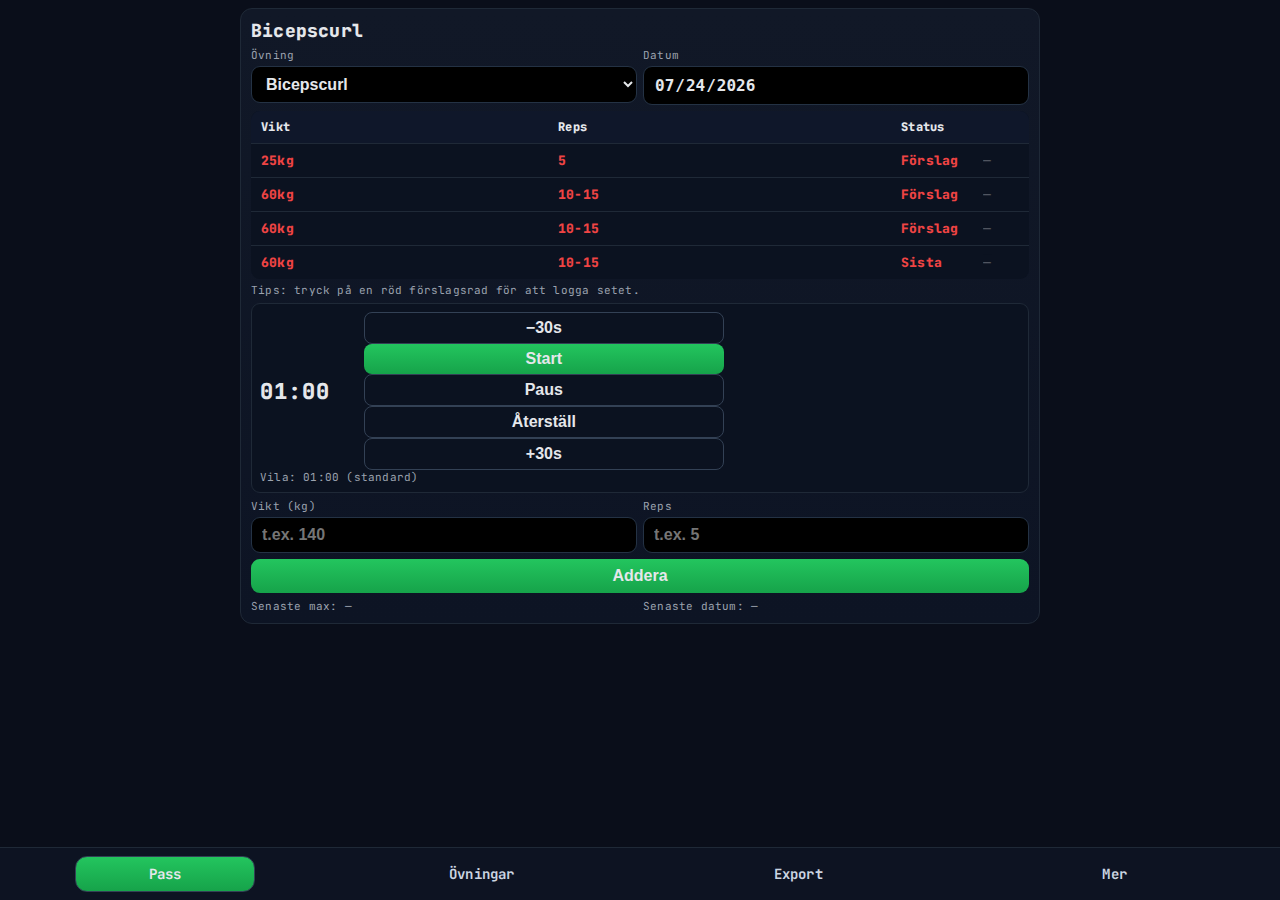
<file: index.html>
<!DOCTYPE html>
<html lang="sv">
<head>
  <meta charset="utf-8" />
  <meta name="viewport" content="width=device-width, initial-scale=1, viewport-fit=cover, maximum-scale=1, user-scalable=no" />
  <title>Gym Logger — Pass (tap + timer)</title>
  <link rel="manifest" href="manifest.webmanifest" />
  <link rel="stylesheet" href="app.css" />
  <link href="https://fonts.googleapis.com/css2?family=JetBrains+Mono:wght@400;600;800&display=swap" rel="stylesheet">
  <meta name="theme-color" content="#0A0E1A" />
  <style>
    :root{
      --bg:#0A0E1A; --panel:#111827; --panel-2:#0d1424;
      --line:#1F2937; --muted:#9CA3AF; --text:#E5E7EB;
      --ok:#22C55E; --warn:#EF4444;
    }
    *{box-sizing:border-box}
    body{margin:0;background:var(--bg);color:var(--text);
      font-family:"JetBrains Mono", ui-monospace, SFMono-Regular, Menlo, Consolas, monospace; letter-spacing:.2px;}
    .wrap{max-width:820px;margin:0 auto;padding:8px 10px 88px}
    .card{background:linear-gradient(180deg,var(--panel),var(--panel-2)); border:1px solid var(--line); border-radius:12px; padding:10px}
    .title{margin:0 0 6px;font-size:18px;font-weight:800}
    .row{display:flex;gap:6px;flex-wrap:wrap}
    .col{flex:1 1 220px}
    label{display:block;color:var(--muted);font-size:11px;margin:0 0 4px}

    /* Inputs */
    select,input,button{width:100%;padding:8px 10px;border-radius:9px;border:1px solid #243244;background:#000;color:var(--text);font-weight:700;font-size:16px}
    .btn{background:linear-gradient(180deg,#23c55e,#16a34a);border:none;cursor:pointer}
    .muted{color:var(--muted);font-size:11px}
    .sp{height:6px}

    /* Tabell */
    table{width:100%;border-collapse:collapse;background:#0b1220;border-radius:9px;overflow:hidden;font-size:13px}
    th,td{padding:8px 10px;border-bottom:1px solid var(--line);text-align:left}
    th{background:#0f172a;font-weight:800;font-size:12px;letter-spacing:.3px}
    tr:last-child td{border-bottom:none}
    .ok{color:var(--ok);font-weight:800}
    .warn{color:var(--warn);font-weight:800}
    .ghostcell{opacity:.35}
    .delbtn{width:auto;min-width:auto;padding:4px 8px;border-radius:7px;border:1px solid #334155;background:transparent;color:#e5e7eb;font-size:13px;line-height:1}
    .clickable{cursor:pointer}
    .clickable:hover{background:#0e172e}

    /* Animation */
    @keyframes pulse{0%{background-color:#16a34a22}100%{background-color:transparent}}
    tr.added{animation:pulse .5s ease-out}

    /* Timer */
    .card-mini{border:1px solid var(--line);border-radius:9px;padding:8px;background:#0b1220}
    .timer-row{display:flex;align-items:center;gap:8px;flex-wrap:wrap}
    .timer-display{font-size:22px;font-weight:800;letter-spacing:1px;min-width:96px}
    .tbtn{padding:6px 10px;border-radius:8px;border:1px solid #334155;background:transparent;color:var(--text);font-weight:700}
    .tbtn.primary{background:linear-gradient(180deg,#23c55e,#16a34a);border:none}
    .timer-done{animation:pulse .6s ease-out}
  </style>
</head>
<body>
<div class="wrap">
  <section class="card" id="leftCard">
    <h1 class="title" id="exerciseTitle">Aktivt pass</h1>

    <!-- Övning + datum -->
    <div class="row">
      <div class="col">
        <label>Övning</label>
        <select id="exercise"></select>
      </div>
      <div class="col">
        <label>Datum</label>
        <input type="date" id="date">
      </div>
    </div>

    <div class="sp"></div>

    <!-- TABELL: klara överst, förslag under (tap-to-log) -->
    <table>
      <thead>
        <tr>
          <th>Vikt</th>
          <th>Reps</th>
          <th style="width:82px">Status</th>
          <th style="width:56px"></th>
        </tr>
      </thead>
      <tbody id="sessionBody"></tbody>
    </table>
    <div class="muted" style="margin-top:4px">Tips: tryck på en röd förslagsrad för att logga setet.</div>

    <div class="sp"></div>

    <!-- VILOTIMER -->
    <div class="card-mini">
      <div class="timer-row">
        <div class="timer-display" id="restDisplay">03:00</div>
        <div class="timer-controls">
          <button class="tbtn" id="restMinus">−30s</button>
          <button class="tbtn primary" id="restStart">Start</button>
          <button class="tbtn" id="restPause">Paus</button>
          <button class="tbtn" id="restReset">Återställ</button>
          <button class="tbtn" id="restPlus">+30s</button>
        </div>
      </div>
      <div class="muted" id="restLabel">Vila: 3:00 (standard)</div>
    </div>

    <div class="sp"></div>

    <!-- Inputs + Addera (för avvikelser/AMRAP) -->
    <div class="row">
      <div class="col">
        <label>Vikt (kg)</label>
        <input id="weight" inputmode="decimal" pattern="[0-9.,]*" autocomplete="off" autocapitalize="off" placeholder="t.ex. 140">
      </div>
      <div class="col">
        <label>Reps</label>
        <input id="reps" inputmode="numeric" pattern="[0-9]*" autocomplete="off" autocapitalize="off" placeholder="t.ex. 5">
      </div>
    </div>
    <div class="sp"></div>
    <button id="add" class="btn">Addera</button>

    <div class="sp"></div>
    <div class="row">
      <div class="col"><div class="muted" id="lastMaxBox">Senaste max: —</div></div>
      <div class="col"><div class="muted" id="lastDateBox">Senaste datum: —</div></div>
    </div>
  </section>
</div>

<!-- Bottenmeny -->
<nav class="tabbar">
  <a href="index.html" data-tab="pass">Pass</a>
  <a href="exercises.html" data-tab="exercises">Övningar</a>
  <a href="export.html" data-tab="export">Export</a>
  <a href="dashboard.html" data-tab="dashboard">Mer</a>
</nav>
<script src="nav.js"></script>

<script>
/* ===== IndexedDB ===== */
const DB_NAME='gymlogger_db';
let db;
function idbOpen(){
  return new Promise((res,rej)=>{
    const r = indexedDB.open(DB_NAME, 2);
    r.onupgradeneeded = e=>{
      const d=e.target.result;
      d.objectStoreNames.contains('workouts')||d.createObjectStore('workouts',{keyPath:'id',autoIncrement:true});
      d.objectStoreNames.contains('exercises')||d.createObjectStore('exercises',{keyPath:'name'});
    };
    r.onsuccess=()=>{db=r.result;res()}; r.onerror=()=>rej(r.error);
  });
}
function idbAll(){return new Promise((res,rej)=>{const tx=db.transaction('workouts','readonly');const st=tx.objectStore('workouts');const g=st.getAll();g.onsuccess=()=>res(g.result);g.onerror=()=>rej(g.error);});}
function idbAdd(workout){return new Promise((res,rej)=>{const tx=db.transaction('workouts','readwrite');tx.oncomplete=()=>res();tx.onerror=()=>rej(tx.error);tx.objectStore('workouts').add(workout);});}
async function idbUpsertByDateExercise(dateISO, exercise, sets){
  const all=await idbAll();
  const found=all.find(w=>w.dateISO===dateISO && w.exercise===exercise);
  const est1RM = sets.length ? Math.max(...sets.map(s=>epley(totalForSet(s),s.reps))) : 0;
  if(found){
    await new Promise((res,rej)=>{const tx=db.transaction('workouts','readwrite');tx.objectStore('workouts').delete(found.id);tx.oncomplete=res;tx.onerror=()=>rej(tx.error);});
    await idbAdd({ id:found.id, dateISO, exercise, sets, est1RM, notes: found.notes||'' });
  } else {
    await idbAdd({ dateISO, exercise, sets, est1RM, notes:'' });
  }
}

/* ===== Exercises ===== */
function exAll(){return new Promise((res,rej)=>{const tx=db.transaction('exercises','readonly');const st=tx.objectStore('exercises');const g=st.getAll();g.onsuccess=()=>res(g.result);g.onerror=()=>rej(g.error);});}
function exPut(ex){return new Promise((res,rej)=>{const tx=db.transaction('exercises','readwrite');tx.oncomplete=()=>res();tx.onerror=()=>rej(tx.error);tx.objectStore('exercises').put(ex);});}

/* ===== Util ===== */
const $=q=>document.querySelector(q);
const fmt=n=>Number(n).toLocaleString('sv-SE',{maximumFractionDigits:1});
const todayISO=()=>new Date().toISOString().slice(0,10);
const epley=(w,r)=> r>1 ? w*(1+r/30) : w;
function parseNumber(value){
  if (value == null) return 0;
  let v = String(value).trim().replace(/\s+/g,'');
  if (v.includes('.') && v.includes(',')) v = v.replace(/,/g,''); else v = v.replace(',', '.');
  const n = Number(v); return Number.isFinite(n) ? n : 0;
}

/* ===== State & plan ===== */
let currentSets=[];         // {weightKg,reps}
let currentPlan=[];         // [{weightKg,reps,type,idx}]
const sessionTargetCache={}; // `${ex}|${date}` → vikt
let currentParams=null;
let userBodyweight = 80;    // TODO: gör inställning senare

/* ===== Seed defaults (med restSec) ===== */
async function seedExercisesIfEmpty(){
  const list = await exAll(); if(list.length) return;
  const defaults = [
    { name:'Marklyft', category:'base',   workSets:3, repsMin:3, repsMax:5,  warmups:[50,70,85], inc:2.5, bigInc:5, freqDays:5, baseWeightMode:'absolute', restSec:180 },
    { name:'Bänkpress',category:'hybrid', workSets:3, repsMin:6, repsMax:8,  warmups:[40,60,80], inc:2.5, bigInc:5, freqDays:3, baseWeightMode:'absolute', restSec:120 },
    { name:'Knäböj',   category:'base',   workSets:3, repsMin:3, repsMax:5,  warmups:[50,70,85], inc:2.5, bigInc:5, freqDays:4, baseWeightMode:'absolute', restSec:180 },
    { name:'Militärpress',category:'hybrid',workSets:3,repsMin:6,repsMax:8,  warmups:[40,60,80], inc:2.5, bigInc:5, freqDays:4, baseWeightMode:'absolute', restSec:90  },
    { name:'Chins',    category:'hybrid', workSets:3, repsMin:6, repsMax:10, warmups:[40,60],    inc:2.5, bigInc:5, freqDays:3, baseWeightMode:'bodyweight', restSec:90  },
    { name:'Bicepscurl',category:'iso',   workSets:3, repsMin:10,repsMax:15, warmups:[40],       inc:2.5, bigInc:5, freqDays:2, baseWeightMode:'absolute', restSec:60  }
  ];
  for(const ex of defaults) await exPut(ex);
}

/* ===== Bodyweight helpers ===== */
function baseForParams(params){ return params?.baseWeightMode==='bodyweight' ? userBodyweight : 0; }
function totalForSet(s){ return baseForParams(currentParams) + (parseFloat(s.weightKg)||0); }

/* ===== Plan ===== */
async function getParamsFor(name){
  const all = await exAll(); const ex = all.find(x=>x.name===name);
  return ex || { name, category:'hybrid', workSets:3, repsMin:6, repsMax:8, warmups:[40,60,80], inc:2.5, bigInc:5, freqDays:3, baseWeightMode:'absolute', restSec:120 };
}
function lastWorkingSummary(all, exercise, workSets){
  const sessions=all.filter(w=>w.exercise===exercise).sort((a,b)=>b.dateISO.localeCompare(a.dateISO));
  if(!sessions.length) return null;
  const sets=[...sessions[0].sets].sort((a,b)=>b.weightKg-a.weightKg).slice(0, workSets||3);
  if(!sets.length) return null;
  return { dateISO:sessions[0].dateISO, workSets: sets };
}
async function nextTargetFromList(workouts, params, exName){
  const last=lastWorkingSummary(workouts, exName, params.workSets||3);
  if(!last) return null;
  const w = last.workSets[0].weightKg;
  const reps = last.workSets.map(s=>s.reps);
  const allHigh = reps.length>= (params.workSets||3) && reps.every(r=> r>= (params.repsMax||8));
  const anyLow  = reps.some(r=> r <= (params.repsMin||6)-1 );
  if(allHigh) return w + (params.bigInc||5);
  if(anyLow)  return Math.max(0, w - (params.inc||2.5));
  return w;
}
function buildPlan(targetWeight, params){
  const warm = (params.warmups||[]).map(pct=>{
    const w = Math.round(targetWeight*(pct/100)/2.5)*2.5;
    const reps = pct>=85 ? 1 : (pct>=70 ? 3 : 5);
    return { weightKg:w, reps, type:'warmup' };
  });
  const work = Array.from({length: params.workSets||3}, (_,i)=>({
    weightKg: targetWeight,
    reps: i===(params.workSets||3)-1 ? (params.category==='iso' ? `${params.repsMin}-${params.repsMax}` : 'AMRAP')
                                     : `${params.repsMin}-${params.repsMax}`,
    type:'work', idx:i+1
  }));
  return [...warm, ...work];
}

/* ===== Timer ===== */
let restTimer=null, restLeft=180, restDefault=180, restRunning=false;
const D=$('#restDisplay'), L=$('#restLabel');
function fmtSec(s){ const m=Math.floor(s/60), r=s%60; return `${String(m).padStart(2,'0')}:${String(r).padStart(2,'0')}`;}
function timerRender(){ D.textContent = fmtSec(restLeft); L.textContent = `Vila: ${fmtSec(restDefault)} (standard)`; }
function timerStart(){ if(restRunning) return; restRunning=true; restTimer=setInterval(()=>{ restLeft=Math.max(0,restLeft-1); D.textContent=fmtSec(restLeft); if(restLeft===0){ timerDone(); } },1000); }
function timerPause(){ restRunning=false; clearInterval(restTimer); restTimer=null; }
function timerReset(){ timerPause(); restLeft=restDefault; timerRender(); }
function timerDone(){
  timerPause();
  const el = document.getElementById('leftCard'); el.classList.add('timer-done'); setTimeout(()=>el.classList.remove('timer-done'),600);
  if(navigator.vibrate) navigator.vibrate([200,100,200]);
  try { const ctx=new (window.AudioContext||window.webkitAudioContext)(); const o=ctx.createOscillator(); const g=ctx.createGain(); o.type='sine'; o.frequency.value=880; o.connect(g); g.connect(ctx.destination); g.gain.value=0.05; o.start(); setTimeout(()=>{o.stop();ctx.close()},500); } catch(e){}
}
function setRestDefaultsFromParams(){ restDefault = Number(currentParams?.restSec)||120; restLeft = restDefault; timerRender(); }

/* ===== Render ===== */
function renderTable(){
  const body = $('#sessionBody'); body.innerHTML='';
  const done = currentSets.length;

  // Klara set
  currentSets.forEach((s,i)=>{
    const tr=document.createElement('tr'); tr.classList.add('added');
    tr.innerHTML = `
      <td>${fmt(s.weightKg)}kg</td>
      <td>${s.reps}</td>
      <td><span class="ok">✓ Klar</span></td>
      <td><button class="delbtn" data-i="${i}" title="Ta bort">🗑︎</button></td>`;
    body.appendChild(tr);
  });

  // Förslagsrader (tap-to-log)
  for(let i=done;i<currentPlan.length;i++){
    const p=currentPlan[i];
    const lastWork = p.type==='work' && i===currentPlan.length-1;
    const note = lastWork ? 'Sista' : 'Förslag';
    const tr=document.createElement('tr');
    tr.classList.add('clickable');
    tr.dataset.planIndex = i;
    tr.innerHTML = `
      <td class="warn">${fmt(p.weightKg)}kg</td>
      <td class="warn">${p.reps}</td>
      <td class="warn">${note}</td>
      <td class="ghostcell">—</td>`;
    body.appendChild(tr);
  }

  // Delete
  body.querySelectorAll('button[data-i]').forEach(b=>{
    b.onclick = async ()=>{
      const idx=+b.dataset.i;
      currentSets.splice(idx,1);
      renderTable();
      await idbUpsertByDateExercise($('#date').value||todayISO(), $('#exercise').value, currentSets);
      refreshRightSide();
    };
  });

  // Tap-to-log
  body.querySelectorAll('tr.clickable').forEach(tr=>{
    tr.onclick = async ()=>{
      const idx = Number(tr.dataset.planIndex);
      const p = currentPlan[idx];
      let reps = p.reps;

      if (typeof reps === 'string') {
        let suggested = 0;
        const m = String(reps).match(/(\d+)\s*-\s*(\d+)/);
        if (m) suggested = Number(m[2]);
        const placeholder = m ? `${m[1]}-${m[2]}` : 'AMRAP';
        const input = prompt(`Ange reps för setet (${placeholder})`, suggested || '');
        const parsed = parseInt(input, 10);
        if (!parsed || parsed <= 0) return;
        reps = parsed;
      }

      currentSets.push({weightKg:p.weightKg, reps:Number(reps)});
      renderTable();
      await idbUpsertByDateExercise($('#date').value||todayISO(), $('#exercise').value, currentSets);
      await refreshRightSide();

      // AUTO-START TIMER för work-set
      if (p.type === 'work') { timerReset(); timerStart(); }
    };
  });
}

function renderHistoryMeta(all,ex){
  const filt=all.filter(w=>w.exercise===ex).sort((a,b)=>b.dateISO.localeCompare(a.dateISO)).slice(0,1);
  const last=filt[0];
  $('#lastMaxBox').textContent = last
    ? `Senaste max: ${fmt(Math.max(...last.sets.map(s=>s.weightKg)))}kg × ${last.sets.sort((a,b)=>b.weightKg-a.weightKg)[0].reps}`
    : 'Senaste max: —';
  $('#lastDateBox').textContent = `Senaste datum: ${last ? last.dateISO : '—'}`;
}

/* ===== Target/Plan ===== */
async function computeOrGetSessionTarget(exName, dateISO, params){
  const key = `${exName}|${dateISO}`;
  if (sessionTargetCache[key] != null) return sessionTargetCache[key];

  const allW = await idbAll();
  const past = allW.filter(w=>w.exercise===exName && w.dateISO < dateISO);
  let target = await nextTargetFromList(past, params, exName);
  if(target == null){ target = currentSets.length ? Math.max(...currentSets.map(s=>s.weightKg)) : 60; }
  sessionTargetCache[key] = target;
  return target;
}

async function refreshPlanOnly(){
  const exName = $('#exercise').value;
  const dateISO = $('#date').value || todayISO();
  currentParams = await getParamsFor(exName);
  const target = await computeOrGetSessionTarget(exName, dateISO, currentParams);
  currentPlan = buildPlan(target, currentParams);
  $('#exerciseTitle').textContent = exName;
  setRestDefaultsFromParams(); // uppdatera vilotid för övningen
  renderTable();
}

async function refreshRightSide(){
  const allW = await idbAll();
  renderHistoryMeta(allW, $('#exercise').value);
}

/* ===== Init & events ===== */
async function refreshExerciseDropdown(){
  const all = await exAll(); all.sort((a,b)=> a.name.localeCompare(b.name,'sv'));
  const sel=$('#exercise'); sel.innerHTML='';
  for(const ex of all){ const o=document.createElement('option'); o.value=ex.name; o.textContent=ex.name; sel.appendChild(o); }
}
async function loadTodayFor(exName){
  const all=await idbAll();
  const dateISO=$('#date').value||todayISO();
  const exist=all.find(w=>w.dateISO===dateISO && w.exercise===exName);
  currentSets = exist ? exist.sets : [];
  await refreshPlanOnly();
  await refreshRightSide();
}

(async function init(){
  await idbOpen(); await seedExercisesIfEmpty();
  $('#date').value = todayISO();
  await refreshExerciseDropdown();
  if(!$('#exercise').value) $('#exercise').value='Marklyft';
  await loadTodayFor($('#exercise').value);

  // Timer knappar
  $('#restStart').onclick = ()=>timerStart();
  $('#restPause').onclick = ()=>timerPause();
  $('#restReset').onclick = ()=>timerReset();
  $('#restMinus').onclick = ()=>{ restLeft=Math.max(0,restLeft-30); D.textContent=fmtSec(restLeft); };
  $('#restPlus').onclick = ()=>{ restLeft=restLeft+30; D.textContent=fmtSec(restLeft); };
})();

$('#exercise').addEventListener('change', async ()=>{ await loadTodayFor($('#exercise').value); });
$('#date').addEventListener('change', async ()=>{ await loadTodayFor($('#exercise').value); });

$('#add').addEventListener('click', async ()=>{
  // Manuell override – tomt = använd nästa förslag
  let w = parseNumber($('#weight').value);
  let r = parseNumber($('#reps').value);
  if((!w || !r) && currentPlan.length > currentSets.length){
    const next = currentPlan[currentSets.length];
    if(!w) w = next.weightKg;
    if(!r) {
      const m = String(next.reps).match(/(\d+)\s*-\s*(\d+)/);
      r = m ? Number(m[2]) : (String(next.reps).toLowerCase()==='amrap' ? 5 : Number(next.reps));
    }
  }
  if(w<=0 || r<=0) return alert('Ange både vikt och reps (eller tryck på förslagsraden).');

  currentSets.push({weightKg:w, reps:r});
  $('#weight').value=''; $('#reps').value='';
  renderTable();
  await idbUpsertByDateExercise($('#date').value||todayISO(), $('#exercise').value, currentSets);
  await refreshRightSide();

  // Auto-start timer om manuellt set är ett work-set (heuristik: matchar planposition)
  const nextPlan = currentPlan[currentSets.length-1];
  if(nextPlan && nextPlan.type==='work'){ timerReset(); timerStart(); }
});

/* ===== Service worker ===== */
if('serviceWorker' in navigator){
  window.addEventListener('load', ()=> navigator.serviceWorker.register('./service-worker-v5.js'));
}
</script>
</body>
</html>
</file>
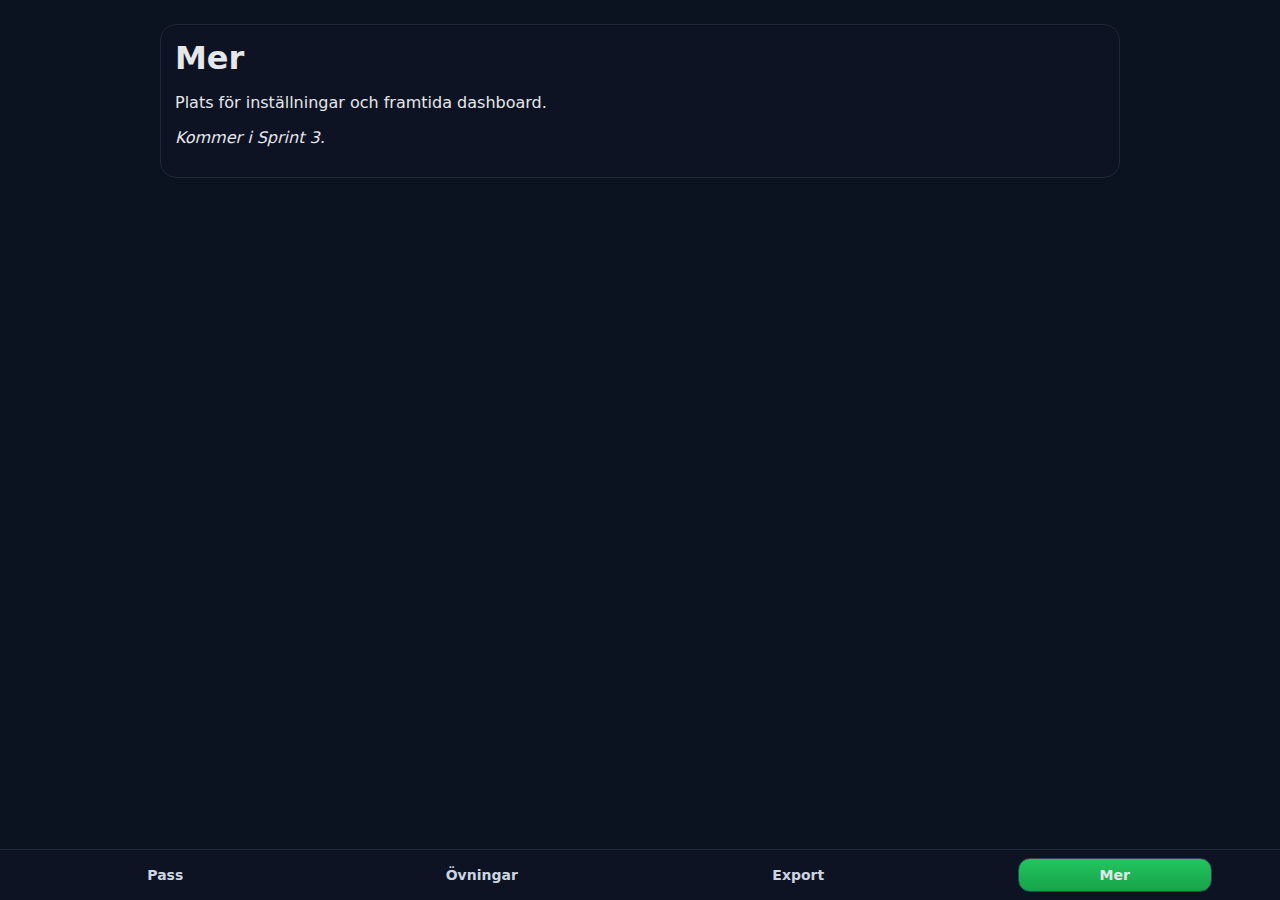
<file: dashboard.html>
<!DOCTYPE html>
<html lang="sv">
<head>
  <meta charset="utf-8" />
  <meta name="viewport" content="width=device-width, initial-scale=1, viewport-fit=cover, maximum-scale=1, user-scalable=no" />
  <title>Mer / Dashboard</title>
  <link rel="manifest" href="manifest.webmanifest" />
  <link rel="stylesheet" href="app.css" />
  <style>
    body{background:#0b1220;color:#e5e7eb;font-family:ui-sans-serif,system-ui,-apple-system,Inter,Roboto}
    .wrap{max-width:960px;margin:0 auto;padding:16px}
    .card{background:#0d1322;border:1px solid #1f2937;border-radius:16px;padding:14px}
    h1{margin:0 0 10px}
  </style>
</head>
<body>
  <div class="wrap">
    <div class="card">
      <h1>Mer</h1>
      <p>Plats för inställningar och framtida dashboard.</p>
      <p><em>Kommer i Sprint 3.</em></p>
    </div>
  </div>

  <nav class="tabbar">
    <a href="index.html" data-tab="pass">Pass</a>
    <a href="exercises.html" data-tab="exercises">Övningar</a>
    <a href="export.html" data-tab="export">Export</a>
    <a href="dashboard.html" data-tab="dashboard">Mer</a>
  </nav>
  <script src="nav.js"></script>
</body>
</html>
</file>
<file: app.css>
/* ===== Bottenmeny (tab bar) som funkar på mobil ===== */
:root { --tab-bg:#0d1322; --tab-border:#1f2937; --tab-text:#cbd5e1; --tab-active:#22c55e; }
body { padding-bottom: 72px; } /* plats så menyn inte täcker innehåll */

.tabbar{
  position: fixed; left:0; right:0; bottom:0;
  background: var(--tab-bg);
  border-top: 1px solid var(--tab-border);
  display: flex; justify-content: space-around; gap: 6px;
  padding: 8px 10px; z-index: 9999;
}
.tabbar a{
  flex:1 1 0; text-align:center; text-decoration:none;
  color: var(--tab-text);
  padding: 8px 6px; border-radius: 12px; border:1px solid transparent;
  font-size: 14px; font-weight: 700;
}
.tabbar a.active{
  border-color: #334155;
  color: #e5e7eb;
  background: linear-gradient(180deg,#23c55e,#16a34a);
}
.tabbar a span{ display:block; font-size:12px; opacity:.9 }
@media (min-width:820px){ .tabbar a{ max-width: 180px; margin: 0 6px; } }
</file>
